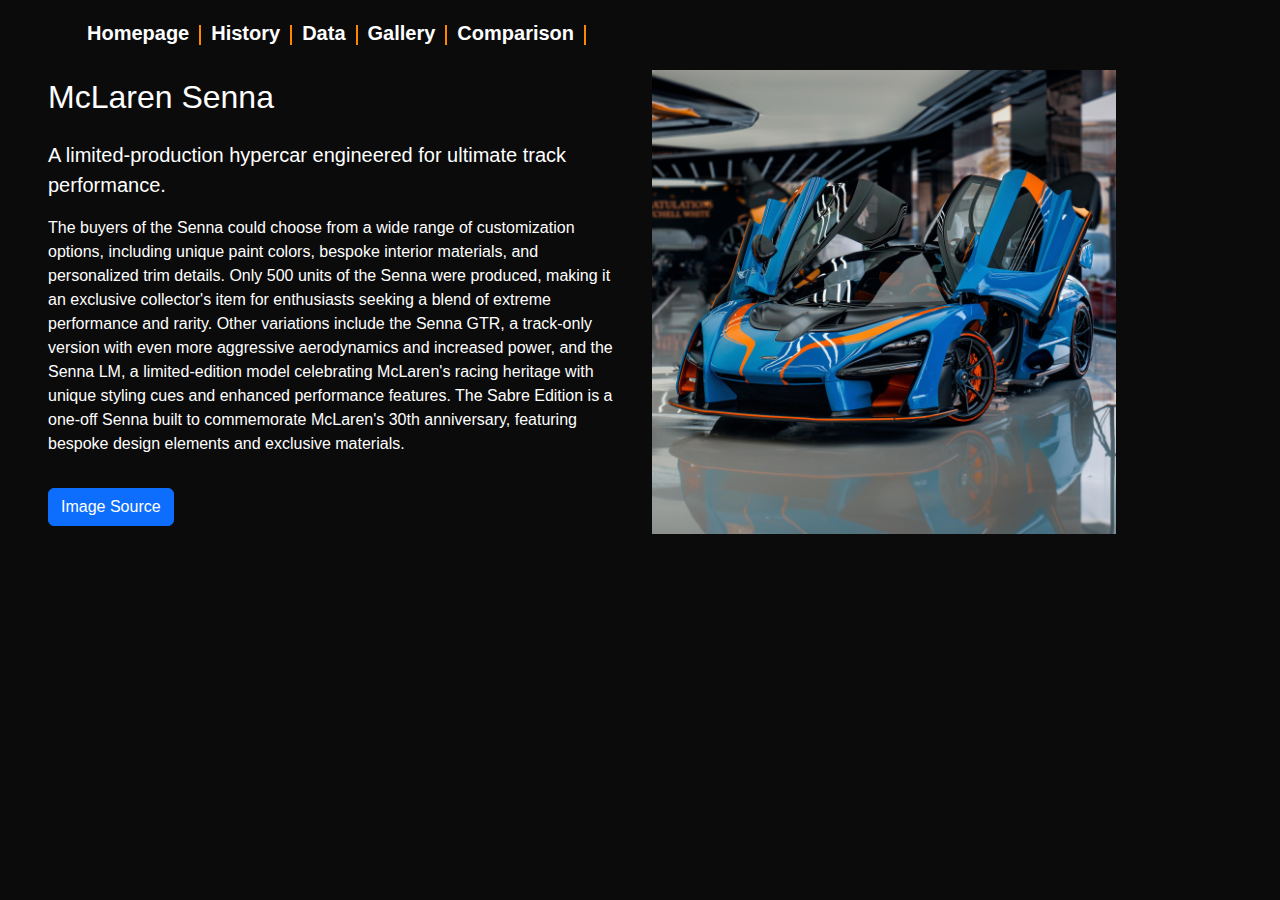
<file: html-files/gallerydescriptionpages/fourthpicture.html>
<!DOCTYPE html>
<html lang="en">
<head>
    <meta charset="UTF-8">
    <meta name="viewport" content="width=device-width, initial-scale=1">
    <link rel="icon" href="../../assets/mclaren.png" type="image/png">
    <title>McLaren Senna</title>

    <link href="https://cdnjs.cloudflare.com/ajax/libs/bootstrap/5.3.2/css/bootstrap.min.css" rel="stylesheet">
    <link rel="stylesheet" href="../../css/styles.css">
</head>
<body>

<nav class="navbar navbar-expand-lg fixed-top" id="mainNav">
    <div class="container">
        <div class="navbar-brand-container">
            <a class="navbar-brand" href="../index.html">Homepage</a>
            <a class="navbar-brand" href="../history.html">History</a>
            <a class="navbar-brand" href="../data.html">Data</a>
            <a class="navbar-brand" id="currentPage" href="../gallery.html">Gallery</a>
            <a class="navbar-brand" href="../comparison.html">Comparison</a>
            <a href="javascript:history.back()">
                <img src="../../assets/back.png" alt="Zurück" style="width:50px; margin-left:1650%;">
            </a>
        </div>
    </div>
</nav>

<section class="car-section" id="gallery">
    <div class="container-fluid px-5">
        <div class="row align-items-center">

            <div class="col-md-6">
                <h2 class="mb-4">McLaren Senna</h2>
                <p class="lead">
                    A limited-production hypercar engineered for ultimate track performance.
                </p>
                <p>
                    The buyers of the Senna could choose from a wide range of customization options, including unique paint colors, bespoke interior materials, and personalized trim details.
                    Only 500 units of the Senna were produced, making it an exclusive collector's item for enthusiasts seeking a blend of extreme performance and rarity.
                    Other variations include the Senna GTR, a track-only version with even more aggressive aerodynamics and increased power, and the Senna LM, a limited-edition model celebrating McLaren's racing heritage with unique styling cues and enhanced performance features.
                    The Sabre Edition is a one-off Senna built to commemorate McLaren's 30th anniversary, featuring bespoke design elements and exclusive materials.
                </p>
                <a href="https://pixabay.com/de/photos/wagen-mclaren-senna-auto-automobil-8328373/" target="_blank" class="btn btn-primary mt-3">
                    Image Source
                </a>
            </div>

            <div class="col-md-6">
                <img src="../../assets/fourth-picture.jpg" style="width:80%;"
                     alt="McLaren Senna"
                     class="car-img">
            </div>

        </div>
    </div>
</section>

<script src="https://cdnjs.cloudflare.com/ajax/libs/bootstrap/5.3.2/js/bootstrap.bundle.min.js"></script>
</body>
</html>
</file>
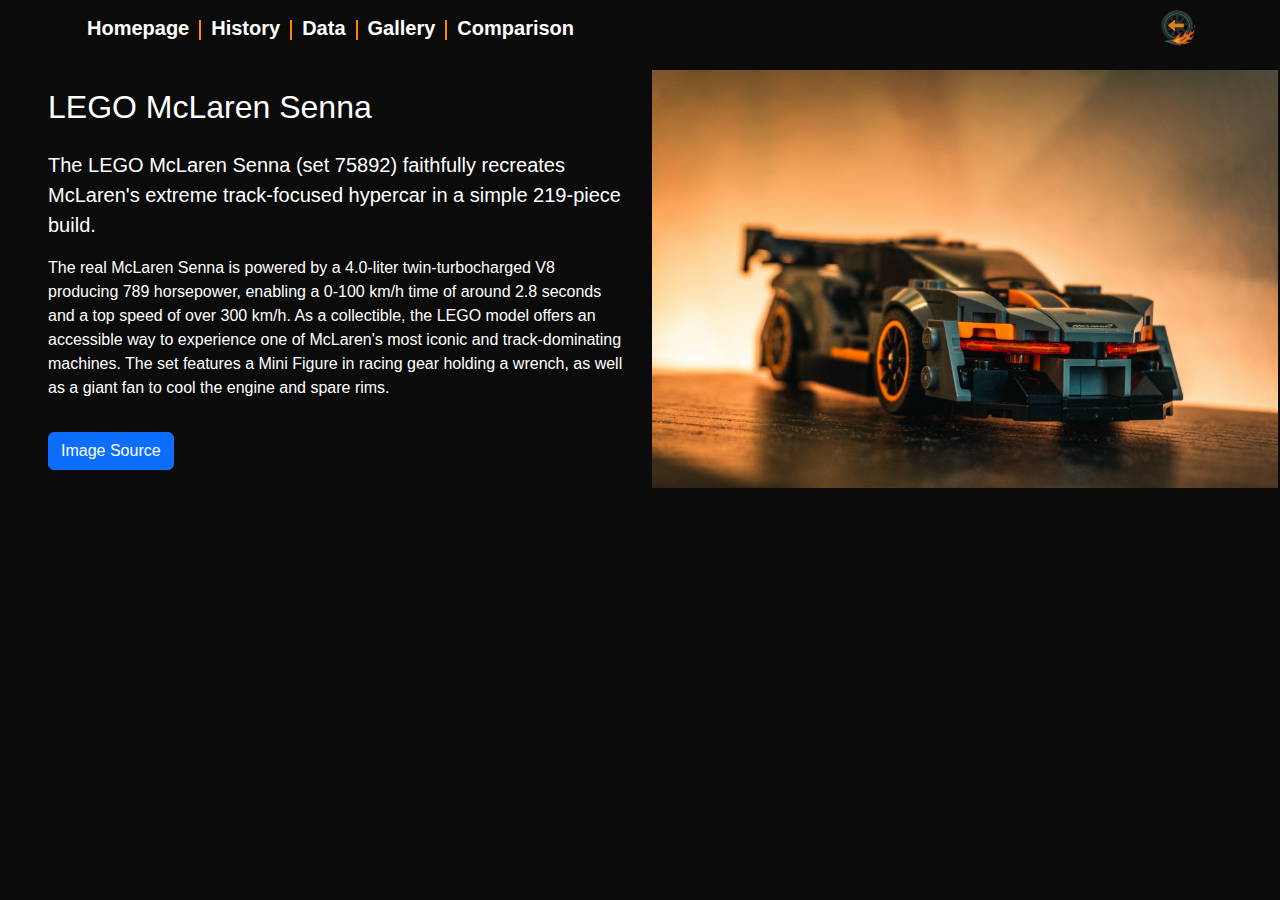
<file: html-files/gallerydescriptionpages/secondpicture.html>
<!DOCTYPE html>
<html lang="en">
<head>
    <meta charset="UTF-8">
    <meta name="viewport" content="width=device-width, initial-scale=1">
    <title>LEGO McLaren Senna GTR</title>

    <link href="https://cdnjs.cloudflare.com/ajax/libs/bootstrap/5.3.2/css/bootstrap.min.css" rel="stylesheet">
    <link rel="stylesheet" href="../../css/styles.css">
</head>
<body>

<nav class="navbar navbar-expand-lg fixed-top" id="mainNav">
    <div class="container">
        <div class="navbar-brand-container">
            <a class="navbar-brand" href="../index.html">Homepage</a>
            <a class="navbar-brand" href="../history.html">History</a>
            <a class="navbar-brand" href="../data.html">Data</a>
            <a class="navbar-brand" id="currentPage" href="../gallery.html">Gallery</a>
            <a class="navbar-brand" href="../comparison.html">Comparison</a>
        </div>
        <div class="navbar-back-button">
            <a href="javascript:history.back()">
                <img src="../../assets/back.png" alt="Zurück" style="width:40px;">
            </a>
        </div>
    </div>
</nav>

<section class="car-section" id="gallery">
    <div class="container-fluid px-5">
        <div class="row align-items-center">

            <div class="col-md-6">
                <h2 class="mb-4">LEGO McLaren Senna</h2>
                <p class="lead">
                    The LEGO McLaren Senna (set 75892) faithfully recreates McLaren's extreme track-focused hypercar in a simple 219-piece build.
                </p>
                <p>
                    The real McLaren Senna is powered by a 4.0-liter twin-turbocharged V8 producing 789 horsepower, enabling a 0-100 km/h time of around 2.8 seconds and a top speed of over 300 km/h. 
                    As a collectible, the LEGO model offers an accessible way to experience one of McLaren's most iconic and track-dominating machines.
                    The set features a Mini Figure in racing gear holding a wrench, as well as a giant fan to cool the engine and spare rims.
                </p>
                <a href="https://unsplash.com/de/fotos/schwarz-orangefarbenes-lego-spielzeug-ONjUYQ8CMnY" target="_blank" class="btn btn-primary mt-3">
                    Image Source
                </a>
            </div>

            <div class="col-md-6">
                <img src="../../assets/second-picture.jpg" style="width:108%;"
                     alt="LEGO McLaren Senna GTR"
                     class="car-img">
            </div>

        </div>
    </div>
</section>

<script src="https://cdnjs.cloudflare.com/ajax/libs/bootstrap/5.3.2/js/bootstrap.bundle.min.js"></script>
</body>
</html>
</file>
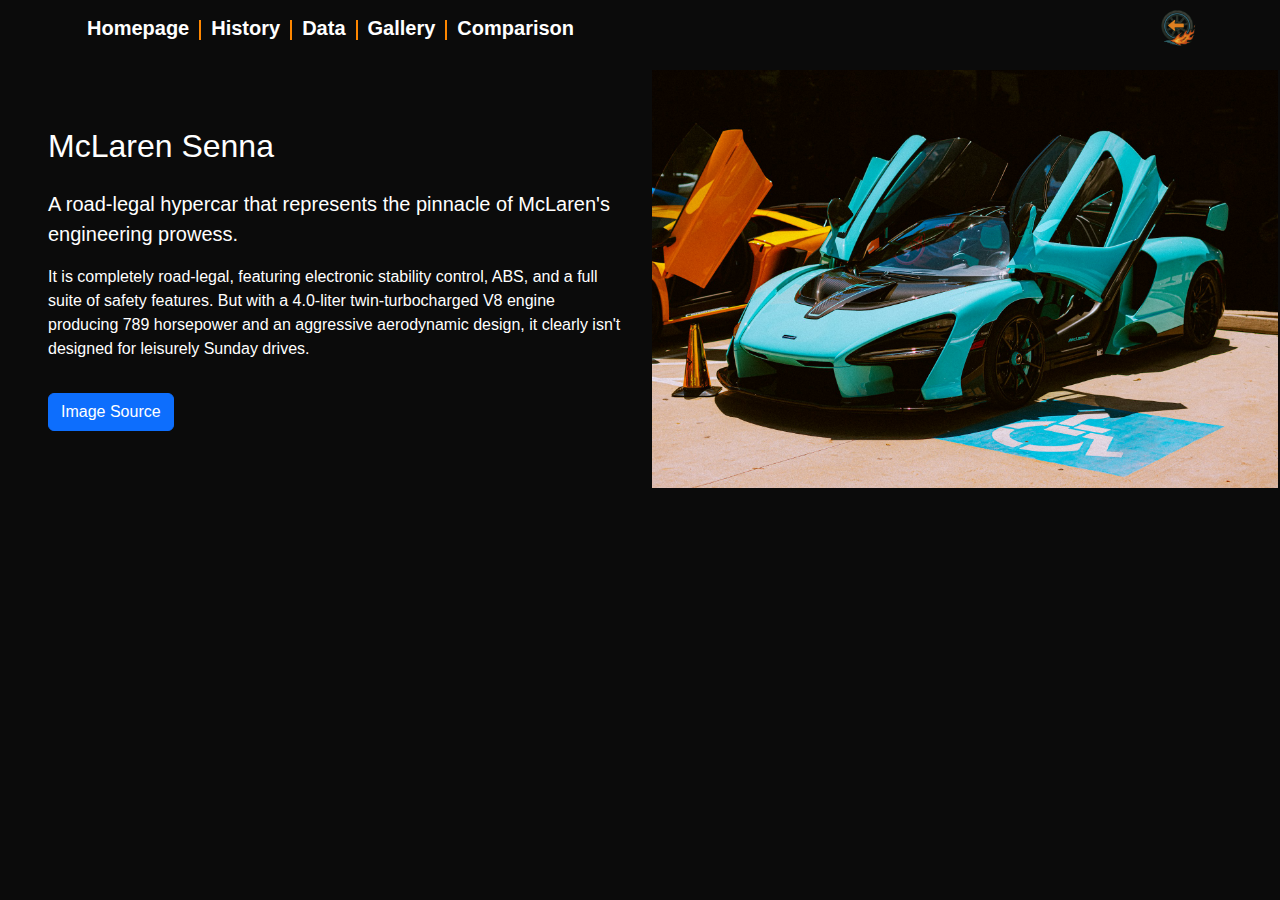
<file: html-files/gallerydescriptionpages/thirdpicture.html>
<!DOCTYPE html>
<html lang="en">
<head>
    <meta charset="UTF-8">
    <meta name="viewport" content="width=device-width, initial-scale=1">
    <link rel="icon" href="../../assets/mclaren.png" type="image/png">
    <title>McLaren Senna</title>

    <link href="https://cdnjs.cloudflare.com/ajax/libs/bootstrap/5.3.2/css/bootstrap.min.css" rel="stylesheet">
    <link rel="stylesheet" href="../../css/styles.css">
</head>
<body>

<nav class="navbar navbar-expand-lg fixed-top" id="mainNav">
    <div class="container">
        <div class="navbar-brand-container">
            <a class="navbar-brand" href="../index.html">Homepage</a>
            <a class="navbar-brand" href="../history.html">History</a>
            <a class="navbar-brand" href="../data.html">Data</a>
            <a class="navbar-brand" id="currentPage" href="../gallery.html">Gallery</a>
            <a class="navbar-brand" href="../comparison.html">Comparison</a>
        </div>
        <div class="navbar-back-button">
            <a href="javascript:history.back()">
                <img src="../../assets/back.png" alt="Zurück" style="width:40px;">
            </a>
        </div>
    </div>
</nav>

<section class="car-section" id="gallery">
    <div class="container-fluid px-5">
        <div class="row align-items-center">

            <div class="col-md-6">
                <h2 class="mb-4">McLaren Senna</h2>
                <p class="lead">
                    A road-legal hypercar that represents the pinnacle of McLaren's engineering prowess.
                </p>
                <p>
                    It is completely road-legal, featuring electronic stability control, ABS, and a full suite of safety features.
                    But with a 4.0-liter twin-turbocharged V8 engine producing 789 horsepower and an aggressive aerodynamic design, it clearly isn't designed for leisurely Sunday drives.
                </p>
                <a href="https://unsplash.com/de/fotos/ein-blau-schwarzer-sportwagen-auf-einem-parkplatz-geparkt-Nn0K77tY7A8" target="_blank" class="btn btn-primary mt-3">
                    Image Source
                </a>
            </div>

            <div class="col-md-6">
                <img src="../../assets/third-picture.jpg" style="width:108%;"
                     alt="McLaren Senna"
                     class="car-img">
            </div>

        </div>
    </div>
</section>

<script src="https://cdnjs.cloudflare.com/ajax/libs/bootstrap/5.3.2/js/bootstrap.bundle.min.js"></script>
</body>
</html>
</file>
<file: css/styles.css>
/* =========================
   McLaren Color Palette
   ========================= */
:root {
    --mclaren-orange: #ff8700;
    --mclaren-black: #0b0b0b;
    --mclaren-gray: #1a1a1a;
    --mclaren-white: #ffffff;
    --light-gray: #949494;
}

/* =========================
   General
   ========================= */
body {
    font-family: Arial, Helvetica, sans-serif;
    margin: 0;
    padding-top: 70px;
    background-color: var(--mclaren-black);
    color: var(--mclaren-white);
}

/* =========================
   Navbar
   ========================= */
#mainNav {
    background-color: var(--mclaren-black);
}

.navbar-brand-container {
    display: flex;
    align-items: center;
}

.navbar-brand-container a {
    color: var(--mclaren-white);
    text-decoration: none;
    margin: 0 5px;
    position: relative;
    font-weight: bold;
}

.navbar-brand-container a:not(:last-child)::after {
    content: "";
    display: inline-block;
    width: 2px;
    height: 20px;
    background-color: var(--mclaren-orange);
    margin-left: 10px;
    vertical-align: middle;
}

.navbar-brand-container a:hover {
    color: var(--mclaren-orange);
}

.navbar-nav .nav-item a {
    color: var(--mclaren-white);
    text-decoration: none;
    margin: 0 10px;
}

.navbar-nav .nav-item a:hover {
    color: var(--mclaren-orange);
}

.navbar-nav .nav-link.active {
    color: var(--light-gray) !important;
}

/* =========================
   Hero
   ========================= */
.hero {
    height: 100vh;
    background-image:
        linear-gradient(
            rgba(0, 0, 0, 0.6),
            rgba(0, 0, 0, 0.6)
        ),
        url("https://images.unsplash.com/photo-1552962700-b7fcd17d89bf?w=1600&auto=format&fit=crop&q=80");
    background-size: cover;
    background-position: center;
    background-repeat: no-repeat;
    display: flex;
    align-items: center;
}

.hero h1 {
    font-size: 3.5rem;
    color: var(--mclaren-orange);
}

.hero p {
    font-size: 1.3rem;
    margin-bottom: 20px;
    margin-left: 100px;
}

/* =========================
   Hero for the History Page
   ========================= */
body.hero-history .hero {
    position: relative;
}

body.hero-history .hero::before {
    content: "";
    position: absolute;
    top: 0; left: 0; right: 0; bottom: 0;
    background-image: url("https://cdn.pixabay.com/photo/2016/12/14/15/25/f1-1906648_1280.jpg");
    background-size: cover;
    background-position: center;
    filter: grayscale(100%);
    z-index: 0;
}

body.hero-history .hero > .container {
    position: relative;
    z-index: 1;
}

/* =========================
   Hero for the Data Page
   ========================= */
body.hero-data .hero {
    position: relative;
}

body.hero-data .hero::before {
    content: "";
    position: absolute;
    top: 0; left: 0; right: 0; bottom: 0;
    background-image: url("https://images.unsplash.com/photo-1486262715619-67b85e0b08d3?q=80&w=1332&auto=format&fit=crop&ixlib=rb-4.1.0&ixid=M3wxMjA3fDB8MHxwaG90by1wYWdlfHx8fGVufDB8fHx8fA%3D%3D");
    background-size: cover;
    background-position: center;
    filter: grayscale(100%);
    z-index: 0;
}

body.hero-data .hero > .container {
    position: relative;
    z-index: 1;
}

/* =========================
   Button
   ========================= */
.btn-mclaren {
    background-color: var(--mclaren-orange);
    color: black;
    font-weight: bold;
    padding: 10px 25px;
    border: none;
    cursor: pointer;
}

.btn-mclaren:hover {
    background-color: #e67600;
}

/* =========================
   Sections
   ========================= */
.section {
    padding: 80px 20px;
    text-align: center;
    background-color: var(--mclaren-black);
    display: block;
}

.section-dark {
    background-color: var(--mclaren-gray);
}

.section h2 {
    color: var(--mclaren-orange);
    margin-bottom: 20px;
}

.section a {
    color: var(--mclaren-orange);
    text-decoration: none;
}

.section a:hover {
    text-decoration: underline;
}

.section p {
    max-width: 500px;
    margin: 0 auto 20px auto;
    line-height: 1.6;
    text-align: left;
}

/* =========================
   Lists
   ========================= */
ul {
    list-style: none;
    padding: 0;
}

ul li {
    margin-bottom: 10px;
}

/* =========================
   Footer
   ========================= */
footer {
    background-color: var(--mclaren-black);
    text-align: center;
    padding: 20px;
    color: var(--mclaren-white);
}

/* =========================
   Responsive
   ========================= */
@media (max-width: 768px) {
    .hero h1 {
        font-size: 2.2rem;
    }
    .hero p {
        font-size: 1rem;
    }
}

/* =========================
   Custom Styles for Model List
   ========================= */
.model-list {
    list-style: none;
}

.model-list li::before {
    content: "▸ ";
    color: var(--mclaren-orange);
}

/* =========================
   Gallery with Caption
   ========================= */
.mclaren-gallery {
    position: relative;
    display: flex;
    justify-content: center;
    align-items: center;
    margin-top: 10px;
}

.gallery-content {
    text-align: center;
}

.mclaren-gallery img {
    width: 80%;
    max-width: 900px;
    height: 450px;
    object-fit: cover;
    border-radius: 12px;
    border: 3px solid var(--mclaren-orange);
}

.gallery-caption {
    margin-top: 15px;
    font-size: 1.1rem;
    color: var(--light-white);
}

/* Buttons */
.gallery-btn {
    position: absolute;
    top: 50%;
    transform: translateY(-50%);
    background-color: var(--mclaren-black);
    color: var(--mclaren-orange);
    border: 2px solid var(--mclaren-orange);
    font-size: 36px;
    padding: 10px 18px;
    cursor: pointer;
}

.gallery-btn.left { left: 5%; }
.gallery-btn.right { right: 5%; }
.gallery-btn:hover {
    background-color: var(--mclaren-orange);
    color: var(--mclaren-black);
}

.mclaren-gallery a img {
    cursor: pointer;
}

.mclaren-gallery a:hover img {
    opacity: 0.9;
}
</file>
